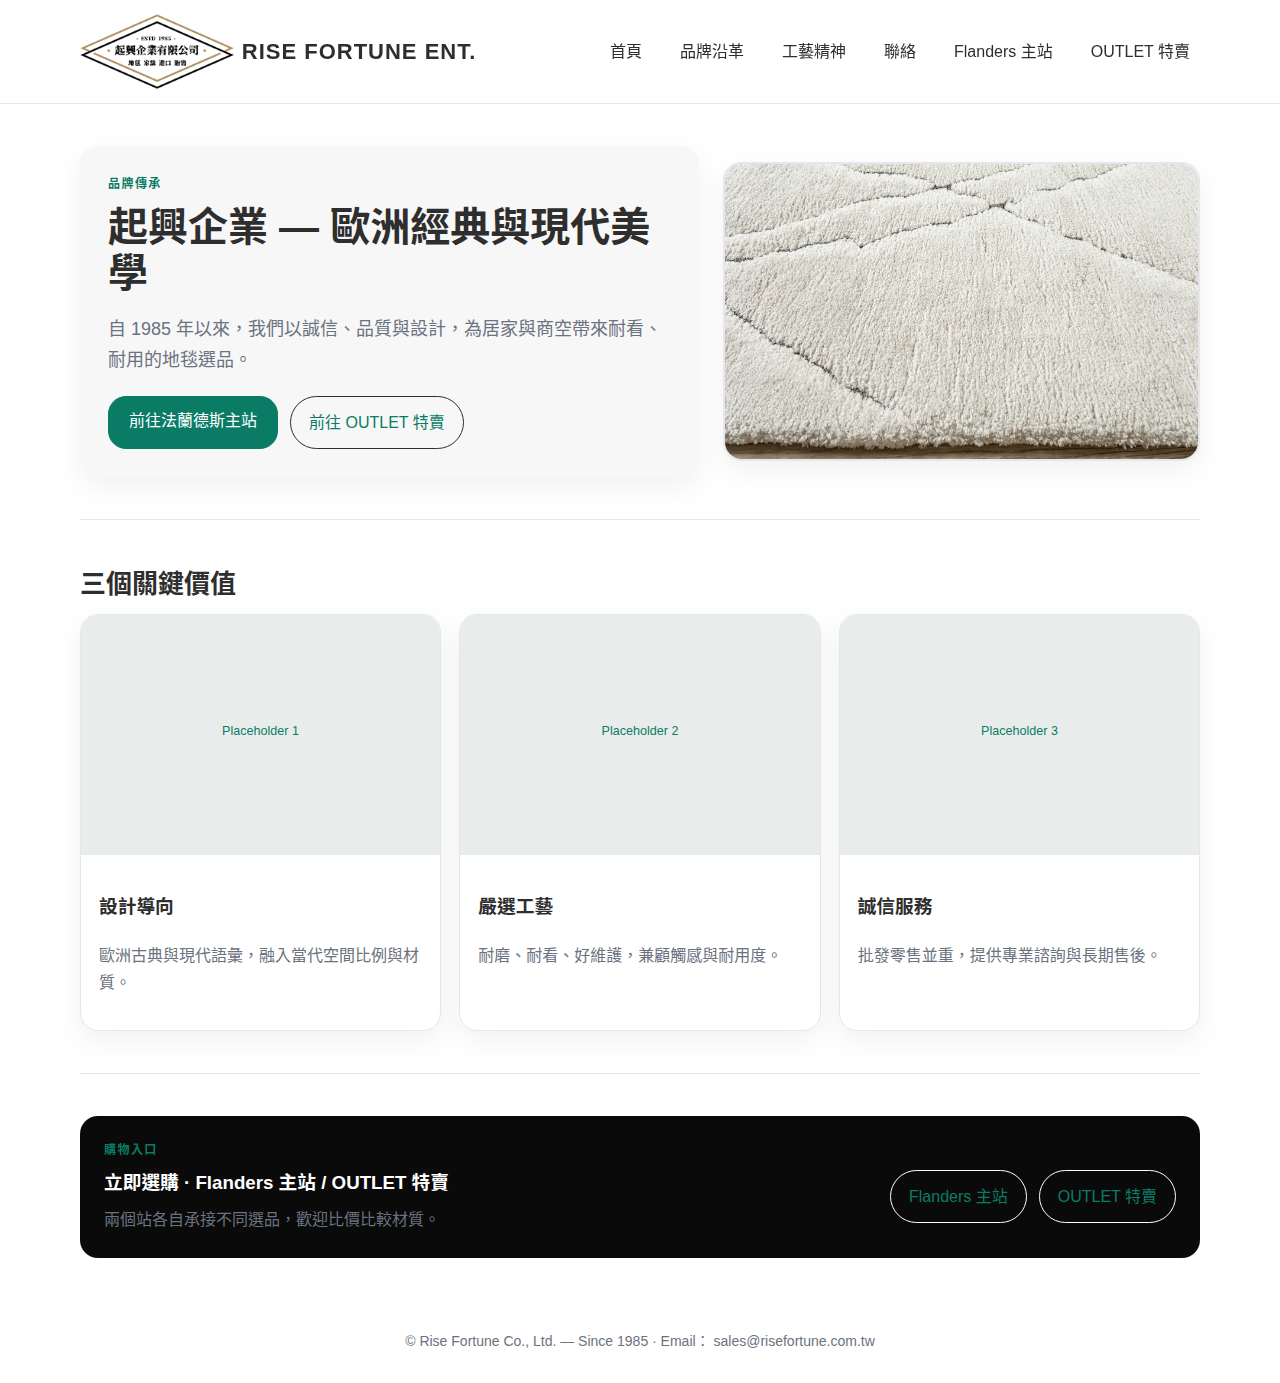
<file: index.html>
<!doctype html>
<html lang="zh-Hant">
<head>
  <meta charset="utf-8" />
  <meta name="viewport" content="width=device-width,initial-scale=1" />
  <!-- EDIT: 網站標題（瀏覽器分頁文字、SEO 標題） -->
  <title>起興企業｜Rise Fortune — 歐洲經典與現代地毯</title>
  <!-- EDIT: SEO 描述（建議 80–160 字） -->
  <meta name="description" content="起興企業（Rise Fortune）自 1985 年投入歐洲地毯進口與零售，是『法蘭德斯地毯』品牌的母公司。以誠信、品質與設計，為居家與商空帶來耐看、耐用的選品。">
  <!-- 如果你已放 favicon，取消以下註解並替換路徑 -->
  <link rel="icon" href="assets/img/favicon.png" type="image/png"> 
  <link rel="stylesheet" href="assets/styles.css" />
  <style>
    /* 可選：暫時強調編輯區塊邊框以便辨識（完成後可移除） */
    /* [data-edit] { outline: 1px dashed #B49A67; outline-offset: 2px; } */
  </style>
</head>
<body>
  <!-- ====================== 頁首（導覽列／Logo） ====================== -->
  <header class="header" data-edit="header">
    <div class="container nav">
      <!-- Logo 與公司名稱緊貼顯示 -->
<div class="logo">
  <img src="assets/img/logo.png" alt="Rise Fortune" height="75">
  <span class="logo-text">RISE FORTUNE ENT.</span>
</div>


      <!-- EDIT: 導覽連結文字與順序。若不需要某項可刪除該 <a> -->
      <nav class="menu">
        <a href="index.html">首頁</a>
        <a href="story.html">品牌沿革</a>
        <a href="craft.html">工藝精神</a>
        <a href="contact.html">聯絡</a>
        <!-- 外部連結（Flanders / OUTLET） -->
        <a href="https://flanders.rug.com.tw" target="_blank" rel="noopener">Flanders 主站</a>
        <a href="https://outlet.rug.com.tw" target="_blank" rel="noopener">OUTLET 特賣</a>
      </nav>

      <!-- 手機版漢堡選單按鈕（無需修改） -->
      <button class="burger" aria-label="Menu">☰</button>
    </div>
  </header>

  <!-- ====================== Hero 區（主視覺 + 標語 + 兩顆按鈕） ====================== -->
  <section class="container hero" data-edit="hero">
    <div class="hero-card">
      <!-- EDIT: 小標／kicker（可放「Since 1985」「品牌傳承」等） -->
      <div class="kicker">品牌傳承</div>

      <!-- EDIT: 首頁主標題（建議 12～18 字，中英文皆可） -->
      <h1>起興企業 — 歐洲經典與現代美學</h1>

      <!-- EDIT: 副標／引言（建議 30～60 字，精煉敘述品牌價值） -->
      <p class="lead">
        自 1985 年以來，我們以誠信、品質與設計，為居家與商空帶來耐看、耐用的地毯選品。
      </p>

      <!-- EDIT: 兩個主要行動按鈕（連結可換為你的實際網址） -->
      <div class="cta">
        <a class="btn primary" href="https://flanders.rug.com.tw" target="_blank" rel="noopener">前往法蘭德斯主站</a>
        <a class="btn" href="https://outlet.rug.com.tw" target="_blank" rel="noopener">前往 OUTLET 特賣</a>
      </div>
    </div>
    <!-- EDIT: 主視覺圖片（建議 1600×1000 以上，柔和自然光） -->
    <!-- 將 hero-main.jpg 換成你的圖片檔，或改用 <picture> 提供手機版裁切 -->
    <!-- ====================== 主視覺圖片（支援 WebP + JPG 備援） ====================== -->
    <div class="hero-img">
    <!-- 使用 <picture> 標籤實現雙格式相容 -->
      <picture>
      <!-- 當瀏覽器支援 WebP 時，會優先載入這張（更小更快） -->
      <source srcset="assets/img/hero-main.webp" type="image/webp">
      <!-- 不支援 WebP 時，會回退載入 JPG -->
      <img 
       src="assets/img/hero-main.jpg" 
       alt="Rise Fortune 起興企業品牌主視覺圖"
        style="border-radius:18px; border:1px solid #e5e7eb;"
        loading="lazy"
      >
      </picture>
    </div>
  </section>

  <!-- ====================== 三大價值（卡片區） ====================== -->
  <section class="section container" data-edit="values">
    <!-- EDIT: 區塊標題 -->
    <h2 class="h2">三個關鍵價值</h2>

    <div class="grid-3">
      <!-- 卡片 1 -->
      <article class="card">
        <!-- EDIT: 置換為你的產品／空間照 -->
        <img src="assets/img/placeholder-1.svg" alt="設計導向（可更換圖片）" />
        <div class="body">
          <!-- EDIT: 卡片標題／內文 -->
          <h3>設計導向</h3>
          <p class="muted">歐洲古典與現代語彙，融入當代空間比例與材質。</p>
        </div>
      </article>

      <!-- 卡片 2 -->
      <article class="card">
        <img src="assets/img/placeholder-2.svg" alt="嚴選工藝（可更換圖片）" />
        <div class="body">
          <h3>嚴選工藝</h3>
          <p class="muted">耐磨、耐看、好維護，兼顧觸感與耐用度。</p>
        </div>
      </article>

      <!-- 卡片 3 -->
      <article class="card">
        <img src="assets/img/placeholder-3.svg" alt="誠信服務（可更換圖片）" />
        <div class="body">
          <h3>誠信服務</h3>
          <p class="muted">批發零售並重，提供專業諮詢與長期售後。</p>
        </div>
      </article>
    </div>
  </section>

  <!-- ====================== 購物入口（橫幅 CTA） ====================== -->
  <section class="section container" data-edit="cta-banner">
    <div class="banner">
      <div>
        <!-- EDIT: 小標與段落 -->
        <div class="kicker">購物入口</div>
        <h3 style="margin:6px 0 8px">立即選購 · Flanders 主站 / OUTLET 特賣</h3>
        <p class="muted" style="margin:0">兩個站各自承接不同選品，歡迎比價比較材質。</p>
      </div>
      <div class="cta">
        <!-- EDIT: 兩個按鈕連結與文案 -->
        <a class="btn" href="https://flanders.rug.com.tw" target="_blank" rel="noopener">Flanders 主站</a>
        <a class="btn" href="https://outlet.rug.com.tw" target="_blank" rel="noopener">OUTLET 特賣</a>
      </div>
    </div>
  </section>

  <!-- ====================== 頁尾（聯絡資訊／版權） ====================== -->
  <footer class="footer" data-edit="footer">
    <!-- EDIT: 公司聯絡方式（信箱、電話、地址） -->
    © Rise Fortune Co., Ltd. — Since 1985 · Email：
    <a href="mailto:sales@risefortune.com.tw">sales@risefortune.com.tw</a>
  </footer>

  <!-- 網站互動腳本（包含行動版漢堡選單），通常不需修改 -->
  <script src="assets/script.js"></script>
</body>
</html>
</file>
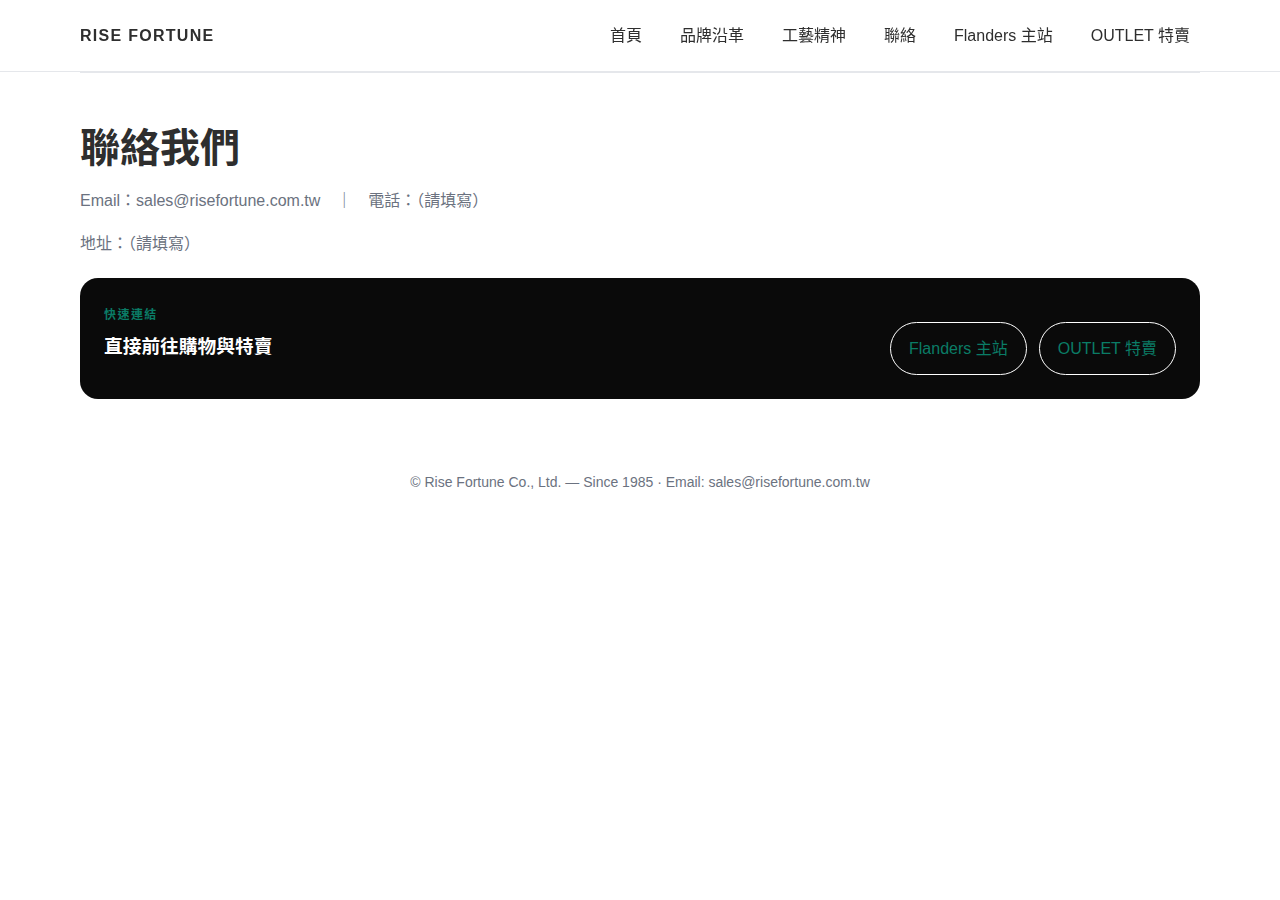
<file: contact.html>
<!doctype html>
<html lang="zh-Hant">
<head>
<meta charset="utf-8" />
<meta name="viewport" content="width=device-width,initial-scale=1" />
<title>聯絡我們｜起興企業 Rise Fortune</title>
<meta name="description" content="歡迎聯絡起興企業，批發零售與合作諮詢。">
<link rel="stylesheet" href="assets/styles.css" />
</head>
<body>

<header class="header">
  <div class="container nav">
    <div class="logo">RISE FORTUNE</div>
    <nav class="menu">
      <a href="index.html">首頁</a>
      <a href="story.html">品牌沿革</a>
      <a href="craft.html">工藝精神</a>
      <a href="contact.html">聯絡</a>
      <a href="https://flanders.rug.com.tw" target="_blank" rel="noopener">Flanders 主站</a>
      <a href="https://outlet.rug.com.tw" target="_blank" rel="noopener">OUTLET 特賣</a>
    </nav>
    <button class="burger" aria-label="Menu">☰</button>
  </div>
</header>

<section class="section container">
  <h1>聯絡我們</h1>
  <p class="muted">Email：<a href="mailto:sales@risefortune.com.tw">sales@risefortune.com.tw</a>　｜　電話：<span>（請填寫）</span></p>
  <p class="muted">地址：<span>（請填寫）</span></p>
  <div class="banner" style="margin-top:20px;">
    <div><div class="kicker">快速連結</div><h3 style="margin:6px 0 8px">直接前往購物與特賣</h3></div>
    <div class="cta">
      <a class="btn" href="https://flanders.rug.com.tw" target="_blank" rel="noopener">Flanders 主站</a>
      <a class="btn" href="https://outlet.rug.com.tw" target="_blank" rel="noopener">OUTLET 特賣</a>
    </div>
  </div>
</section>

<footer class="footer">
  © Rise Fortune Co., Ltd. — Since 1985 · Email: <a href="mailto:sales@risefortune.com.tw">sales@risefortune.com.tw</a>
</footer>
<script src="assets/script.js"></script>

</body>
</html>
</file>
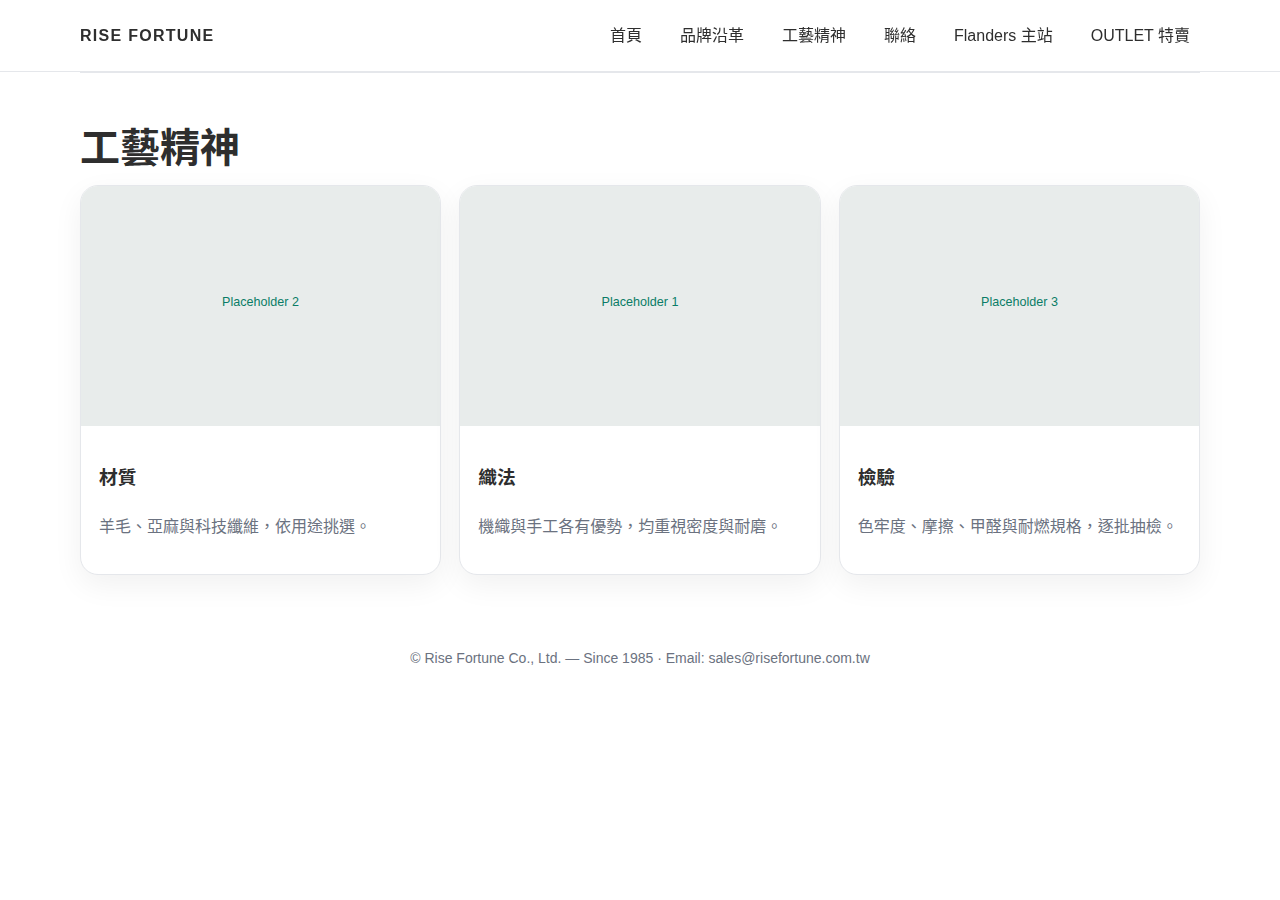
<file: craft.html>
<!doctype html>
<html lang="zh-Hant">
<head>
<meta charset="utf-8" />
<meta name="viewport" content="width=device-width,initial-scale=1" />
<title>工藝精神｜起興企業 Rise Fortune</title>
<meta name="description" content="材質、織法與品質控管。">
<link rel="stylesheet" href="assets/styles.css" />
</head>
<body>

<header class="header">
  <div class="container nav">
    <div class="logo">RISE FORTUNE</div>
    <nav class="menu">
      <a href="index.html">首頁</a>
      <a href="story.html">品牌沿革</a>
      <a href="craft.html">工藝精神</a>
      <a href="contact.html">聯絡</a>
      <a href="https://flanders.rug.com.tw" target="_blank" rel="noopener">Flanders 主站</a>
      <a href="https://outlet.rug.com.tw" target="_blank" rel="noopener">OUTLET 特賣</a>
    </nav>
    <button class="burger" aria-label="Menu">☰</button>
  </div>
</header>

<section class="section container">
  <h1>工藝精神</h1>
  <div class="grid-3">
    <article class="card"><img src="assets/img/placeholder-2.svg" alt=""><div class="body"><h3>材質</h3><p class="muted">羊毛、亞麻與科技纖維，依用途挑選。</p></div></article>
    <article class="card"><img src="assets/img/placeholder-1.svg" alt=""><div class="body"><h3>織法</h3><p class="muted">機織與手工各有優勢，均重視密度與耐磨。</p></div></article>
    <article class="card"><img src="assets/img/placeholder-3.svg" alt=""><div class="body"><h3>檢驗</h3><p class="muted">色牢度、摩擦、甲醛與耐燃規格，逐批抽檢。</p></div></article>
  </div>
</section>

<footer class="footer">
  © Rise Fortune Co., Ltd. — Since 1985 · Email: <a href="mailto:sales@risefortune.com.tw">sales@risefortune.com.tw</a>
</footer>
<script src="assets/script.js"></script>

</body>
</html>
</file>
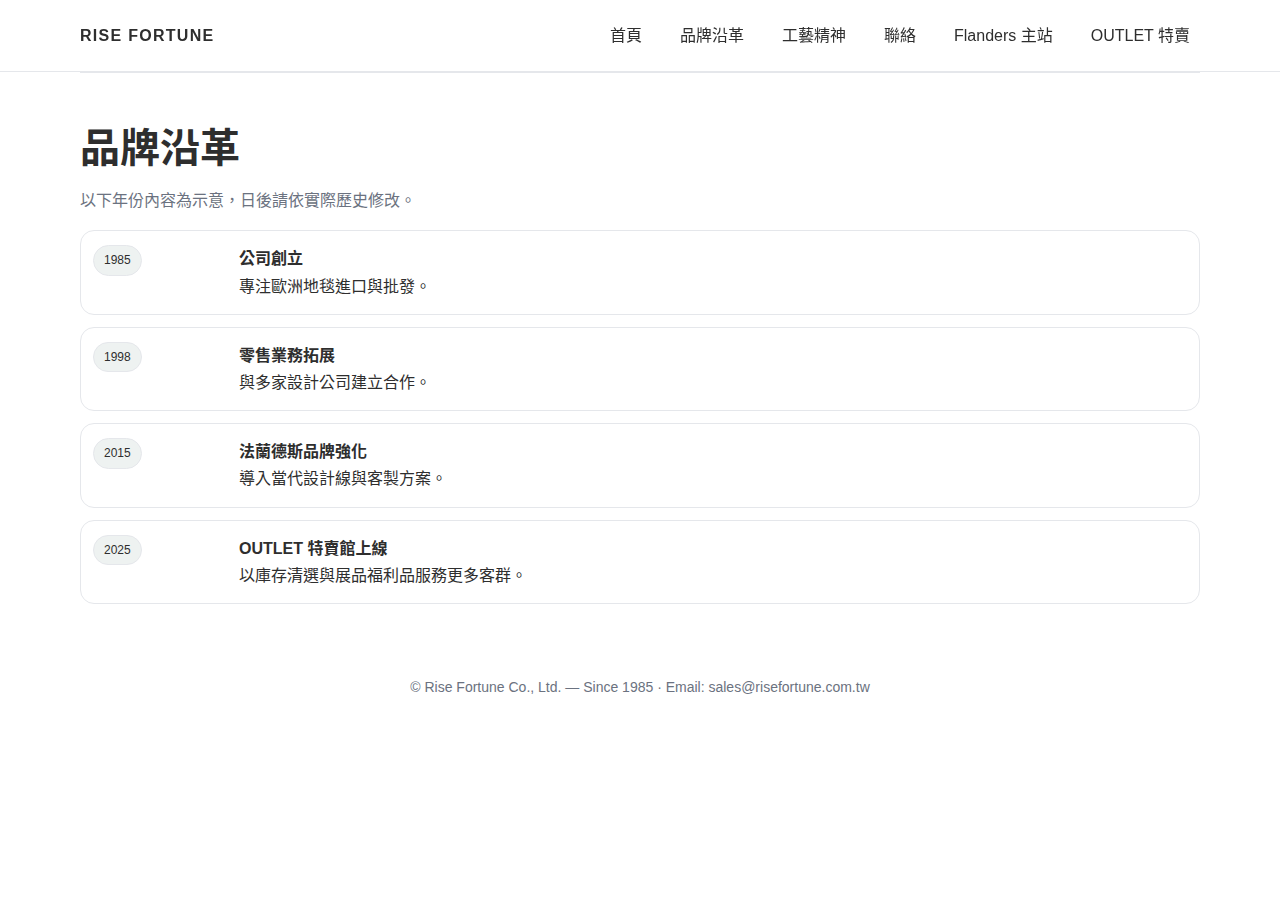
<file: story.html>
<!doctype html>
<html lang="zh-Hant">
<head>
<meta charset="utf-8" />
<meta name="viewport" content="width=device-width,initial-scale=1" />
<title>品牌沿革｜起興企業 Rise Fortune</title>
<meta name="description" content="起興企業品牌沿革與里程碑。">
<link rel="stylesheet" href="assets/styles.css" />
</head>
<body>

<header class="header">
  <div class="container nav">
    <div class="logo">RISE FORTUNE</div>
    <nav class="menu">
      <a href="index.html">首頁</a>
      <a href="story.html">品牌沿革</a>
      <a href="craft.html">工藝精神</a>
      <a href="contact.html">聯絡</a>
      <a href="https://flanders.rug.com.tw" target="_blank" rel="noopener">Flanders 主站</a>
      <a href="https://outlet.rug.com.tw" target="_blank" rel="noopener">OUTLET 特賣</a>
    </nav>
    <button class="burger" aria-label="Menu">☰</button>
  </div>
</header>

<section class="section container">
  <h1>品牌沿革</h1>
  <p class="muted">以下年份內容為示意，日後請依實際歷史修改。</p>
  <div class="timeline">
    <div class="event">
      <div><span class="badge">1985</span></div>
      <div><strong>公司創立</strong><br/>專注歐洲地毯進口與批發。</div>
    </div>
    <div class="event">
      <div><span class="badge">1998</span></div>
      <div><strong>零售業務拓展</strong><br/>與多家設計公司建立合作。</div>
    </div>
    <div class="event">
      <div><span class="badge">2015</span></div>
      <div><strong>法蘭德斯品牌強化</strong><br/>導入當代設計線與客製方案。</div>
    </div>
    <div class="event">
      <div><span class="badge">2025</span></div>
      <div><strong>OUTLET 特賣館上線</strong><br/>以庫存清選與展品福利品服務更多客群。</div>
    </div>
  </div>
</section>

<footer class="footer">
  © Rise Fortune Co., Ltd. — Since 1985 · Email: <a href="mailto:sales@risefortune.com.tw">sales@risefortune.com.tw</a>
</footer>
<script src="assets/script.js"></script>

</body>
</html>
</file>
<file: assets/styles.css>
:root{
  --bg:#ffffff;
  --ink:#2E2E2E;         /* Deep Charcoal 文字主色 */
  --muted:#6b7280;
  --accent:#0A7C66;      /* 起興綠 ─ 主色 */
  --accent-ink:#ffffff;
  --brand-gold:#B38A53;  /* 傳承金 ─ logo/線條/點綴 */
  --border:#e5e7eb;
  --maxw:1120px;
  --radius:18px;
  --shadow:0 10px 30px rgba(0,0,0,.06);
}
/* === 互動式按鈕與連結 Hover 效果（不位移版本） === */

/* 主色按鈕（綠） */
.btn.primary {
  background-color: var(--accent);
  color: var(--accent-ink);
  border-radius: var(--radius);
  padding: 10px 20px;
  transition: background-color 0.25s ease, box-shadow 0.25s ease;
}

/* Hover：亮度+柔光外框 */
.btn.primary:hover {
  background-color: color-mix(in srgb, var(--accent) 85%, white);
  box-shadow: 0 0 10px rgba(10,124,102,0.25); /* 起興綠柔光 */
}

/* 次要按鈕（白底綠邊） */
.btn {
  background-color: transparent;
  border: 1.5px solid var(--accent);
  color: var(--accent);
  border-radius: var(--radius);
  padding: 10px 20px;
  transition: background-color 0.25s ease, color 0.25s ease, box-shadow 0.25s ease;
}

.btn:hover {
  background-color: color-mix(in srgb, var(--accent) 15%, white);
  color: var(--accent);
  box-shadow: 0 0 8px rgba(10,124,102,0.2);
}

/* 連結（a 標籤） */
a {
  color: var(--accent);
  text-decoration: none;
  transition: color 0.25s ease, border-color 0.25s ease;
}

a:hover {
  color: color-mix(in srgb, var(--accent) 80%, white);
  border-color: color-mix(in srgb, var(--accent) 80%, white);
}

/* 按鈕點擊回饋（active） */
.btn:active {
  opacity: 0.9;
  box-shadow: none;
}


*{box-sizing:border-box}
html,body{margin:0;padding:0;background:var(--bg);color:var(--ink);font:16px/1.7 -apple-system,BlinkMacSystemFont,"Segoe UI",Roboto,Inter,Arial,"Noto Sans CJK TC","PingFang TC","Microsoft JhengHei",sans-serif}
a{color:inherit;text-decoration:none}
img{max-width:100%;display:block}
.container{max-width:var(--maxw);padding:0 20px;margin:0 auto}
.header{position:sticky;top:0;background:rgba(255,255,255,.8);backdrop-filter:blur(8px);border-bottom:1px solid var(--border);z-index:30}
.nav{display:flex;align-items:center;justify-content:space-between;padding:14px 0}
.logo{font-weight:700;letter-spacing:.08em}
/* === LOGO 與公司文字緊貼設定 === */
.logo {
  display: flex;
  align-items: center;   /* 垂直置中對齊 */
  gap: 8px;              /* 控制圖片與文字間距，建議 4~10px */
}

.logo img {
  display: block;        /* 移除底部多餘空白 */
  height: 75px;          /* 你原本的設定 */
  margin: 0;
}

.logo-text {
  font-weight: 600;
  font-size: 22px;
  letter-spacing: 1px;
  color: var(--ink);
}

.menu{display:flex;gap:18px}
.menu a{padding:8px 10px;border-radius:10px}
.menu a:hover{background:var(--border)}
.burger{display:none;border:1px solid var(--border);border-radius:12px;padding:8px 10px}
.hero{display:grid;grid-template-columns:1.3fr 1fr;gap:24px;align-items:center;padding:42px 0}
.hero-card{background:#f7f7f7;border-radius:var(--radius);padding:28px;box-shadow:var(--shadow)}
.kicker{letter-spacing:.12em;color:var(--accent);font-weight:600;font-size:12px;text-transform:uppercase}
h1{font-size:40px;line-height:1.15;margin:10px 0 14px}
.lead{color:var(--muted);font-size:18px}
.cta{display:flex;gap:12px;margin-top:20px}
.btn{display:inline-block;border:1px solid var(--ink);padding:12px 18px;border-radius:999px}
.btn.primary{background:var(--accent);color:var(--accent-ink);border-color:var(--accent)}
.section{padding:42px 0;border-top:1px solid var(--border)}
.grid-3{display:grid;grid-template-columns:repeat(3,1fr);gap:18px}
.card{border:1px solid var(--border);border-radius:var(--radius);overflow:hidden;background:#fff;box-shadow:var(--shadow)}
.card .body{padding:18px}
.h2{font-size:26px;margin:0 0 8px}
.muted{color:var(--muted)}
.timeline{display:grid;grid-template-columns:1fr;gap:12px}
.event{display:grid;grid-template-columns:130px 1fr;gap:16px;padding:14px 12px;border:1px solid var(--border);border-radius:14px}
.badge{display:inline-block;background:#eef2f1;border:1px solid var(--border);padding:4px 10px;border-radius:999px;font-size:12px}
.banner{background:#0a0a0a;color:#fff;border-radius:var(--radius);padding:24px;display:flex;flex-wrap:wrap;align-items:center;justify-content:space-between}
.banner .btn{border-color:#fff}
.footer{padding:30px 0;color:#6b7280;text-align:center;font-size:14px}

.hero-img{aspect-ratio:16/10;background:linear-gradient(135deg,#e7eceb,#f6f6f6);border-radius:var(--radius);display:flex;align-items:center;justify-content:center;color:#0a7c66;border:1px solid var(--border);box-shadow:var(--shadow)}
.placeholder{font-size:13px;letter-spacing:.08em;text-transform:uppercase}

@media (max-width: 940px){
  .hero{grid-template-columns:1fr;gap:14px}
  h1{font-size:32px}
  .grid-3{grid-template-columns:1fr}
  .menu{display:none}
  .burger{display:block}
}
</file>
